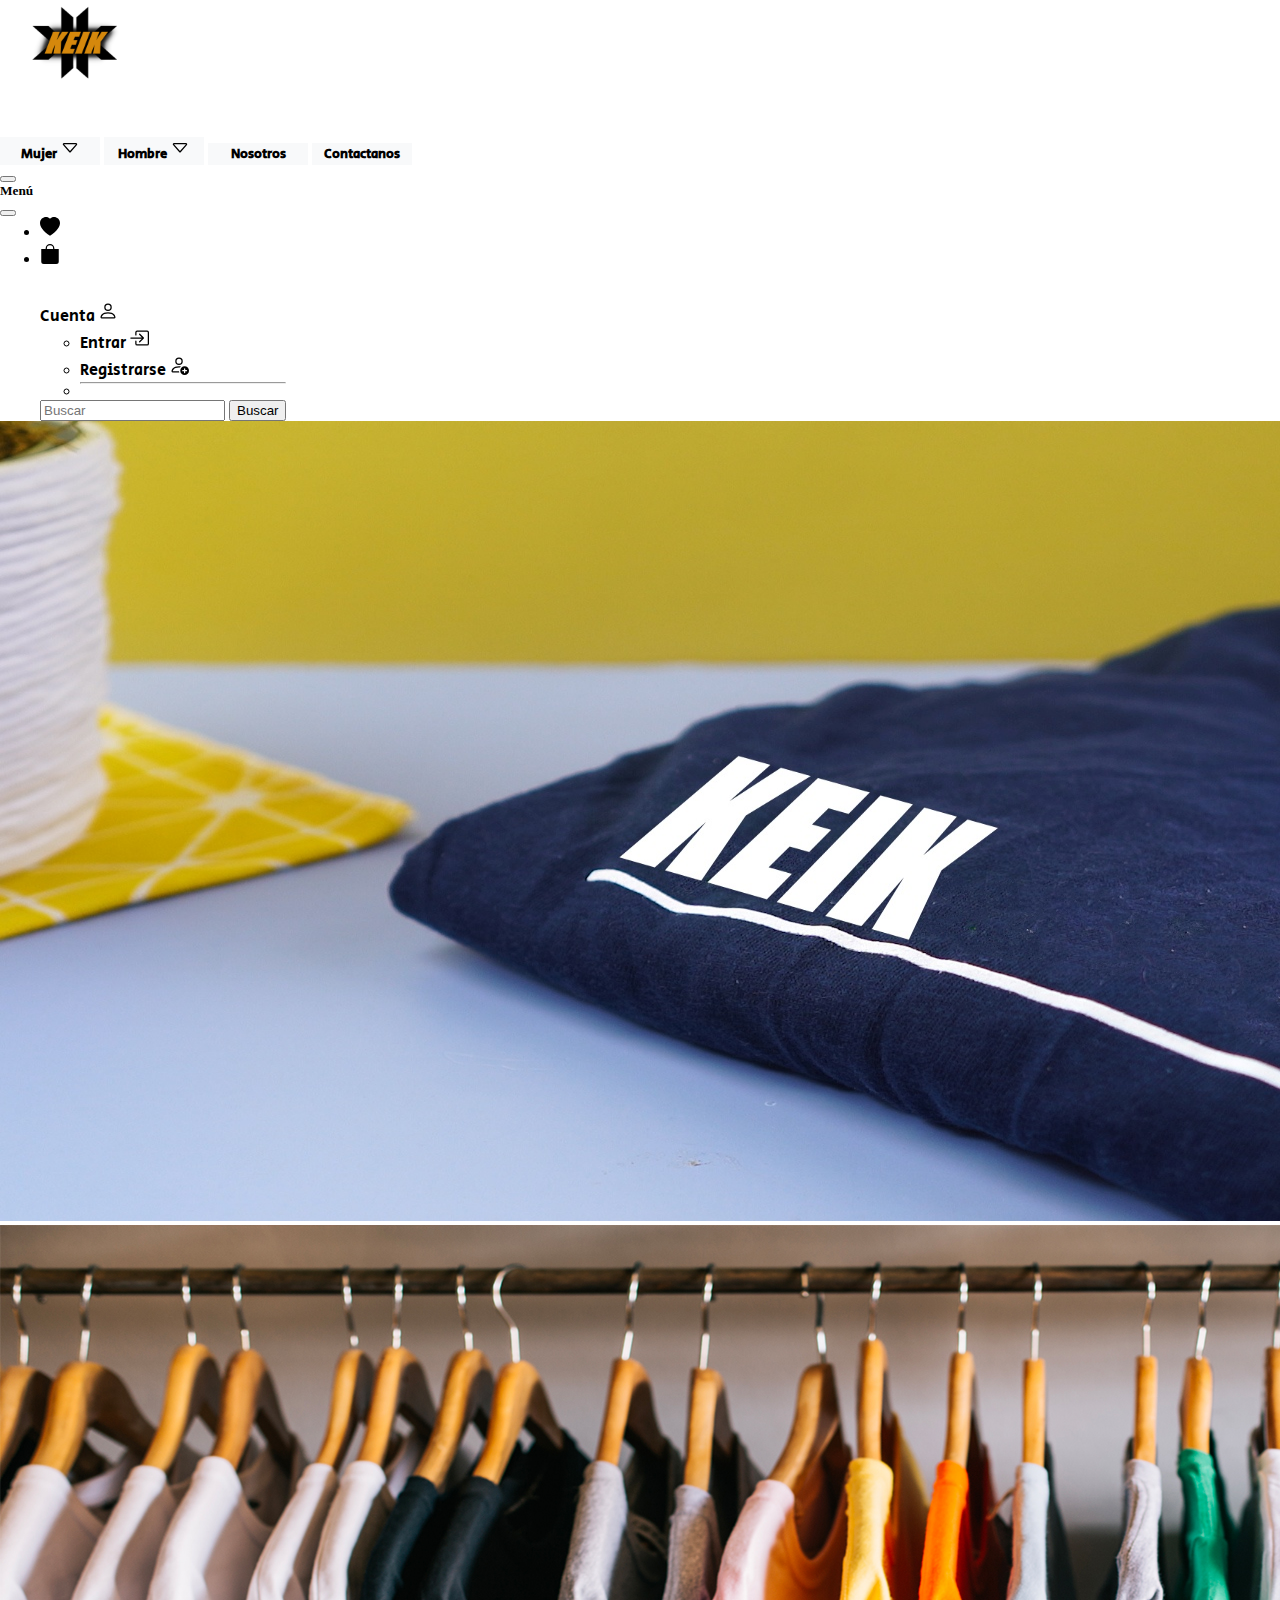
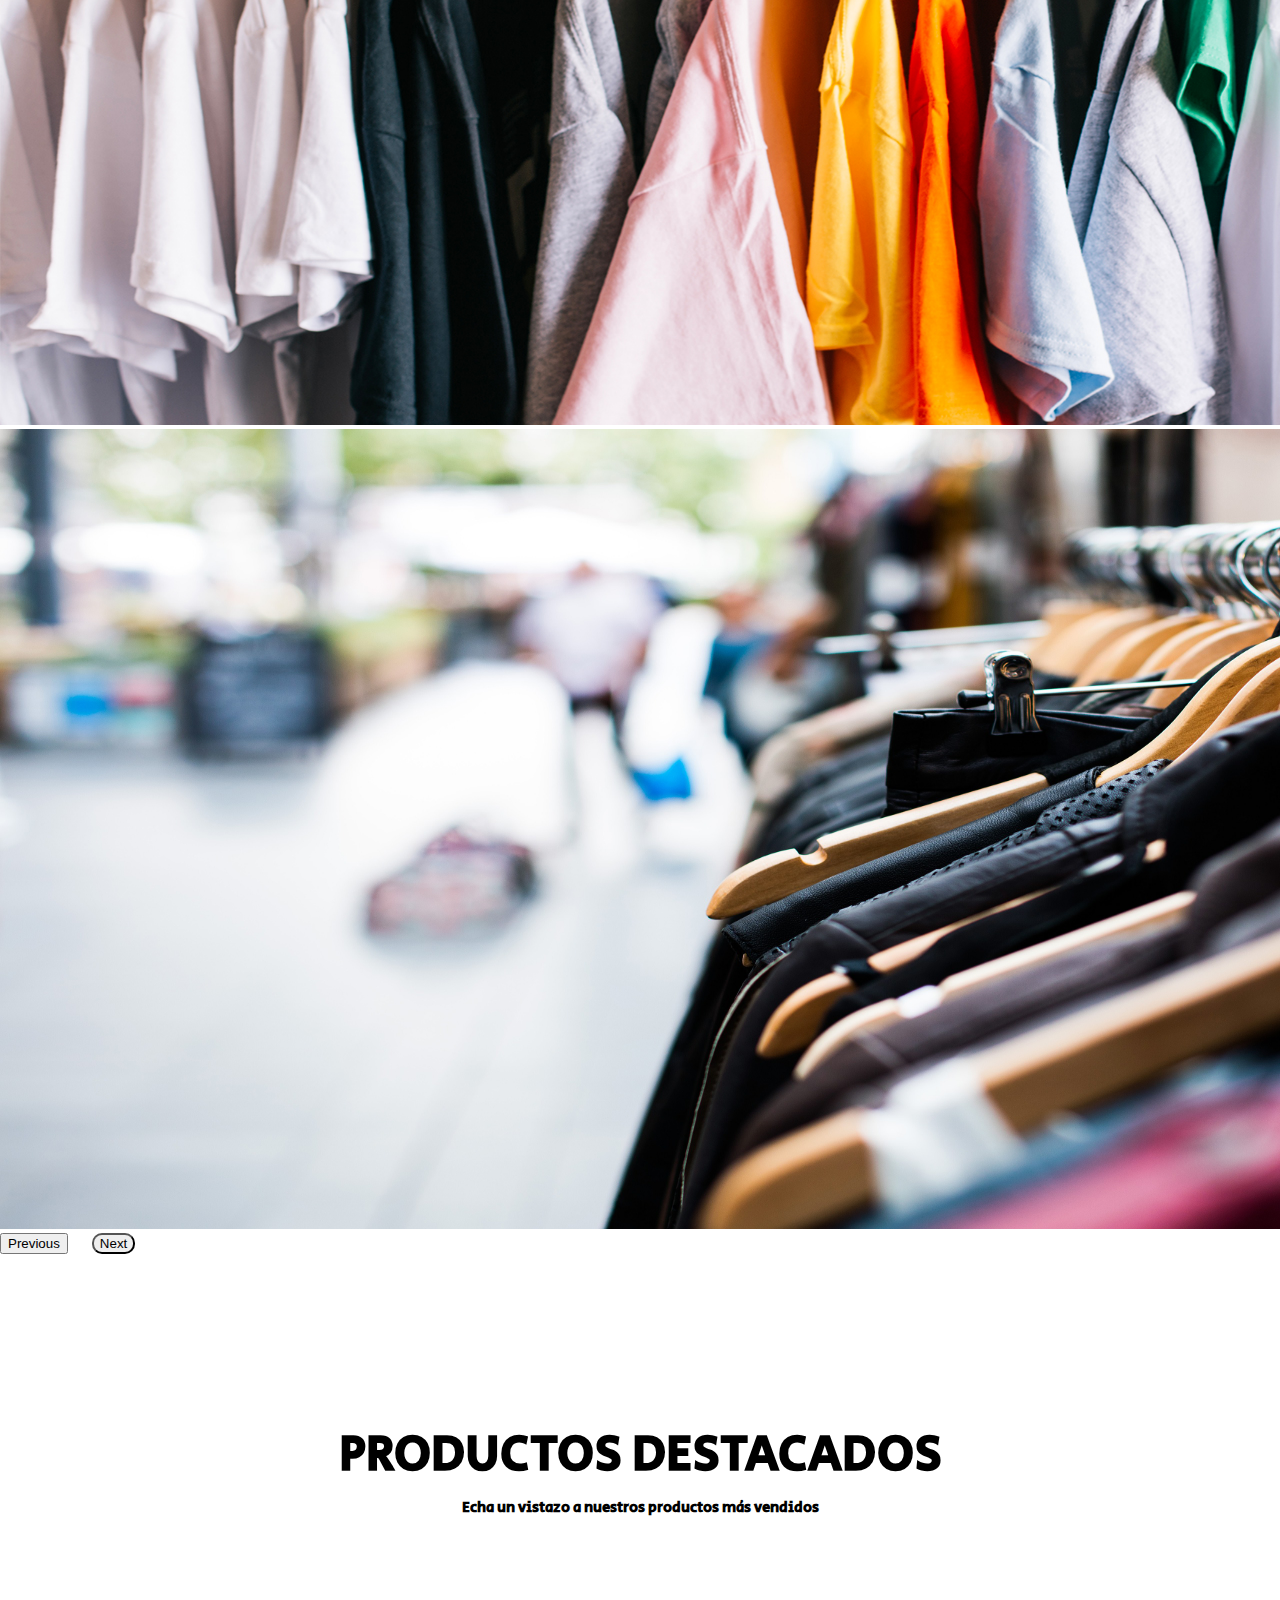
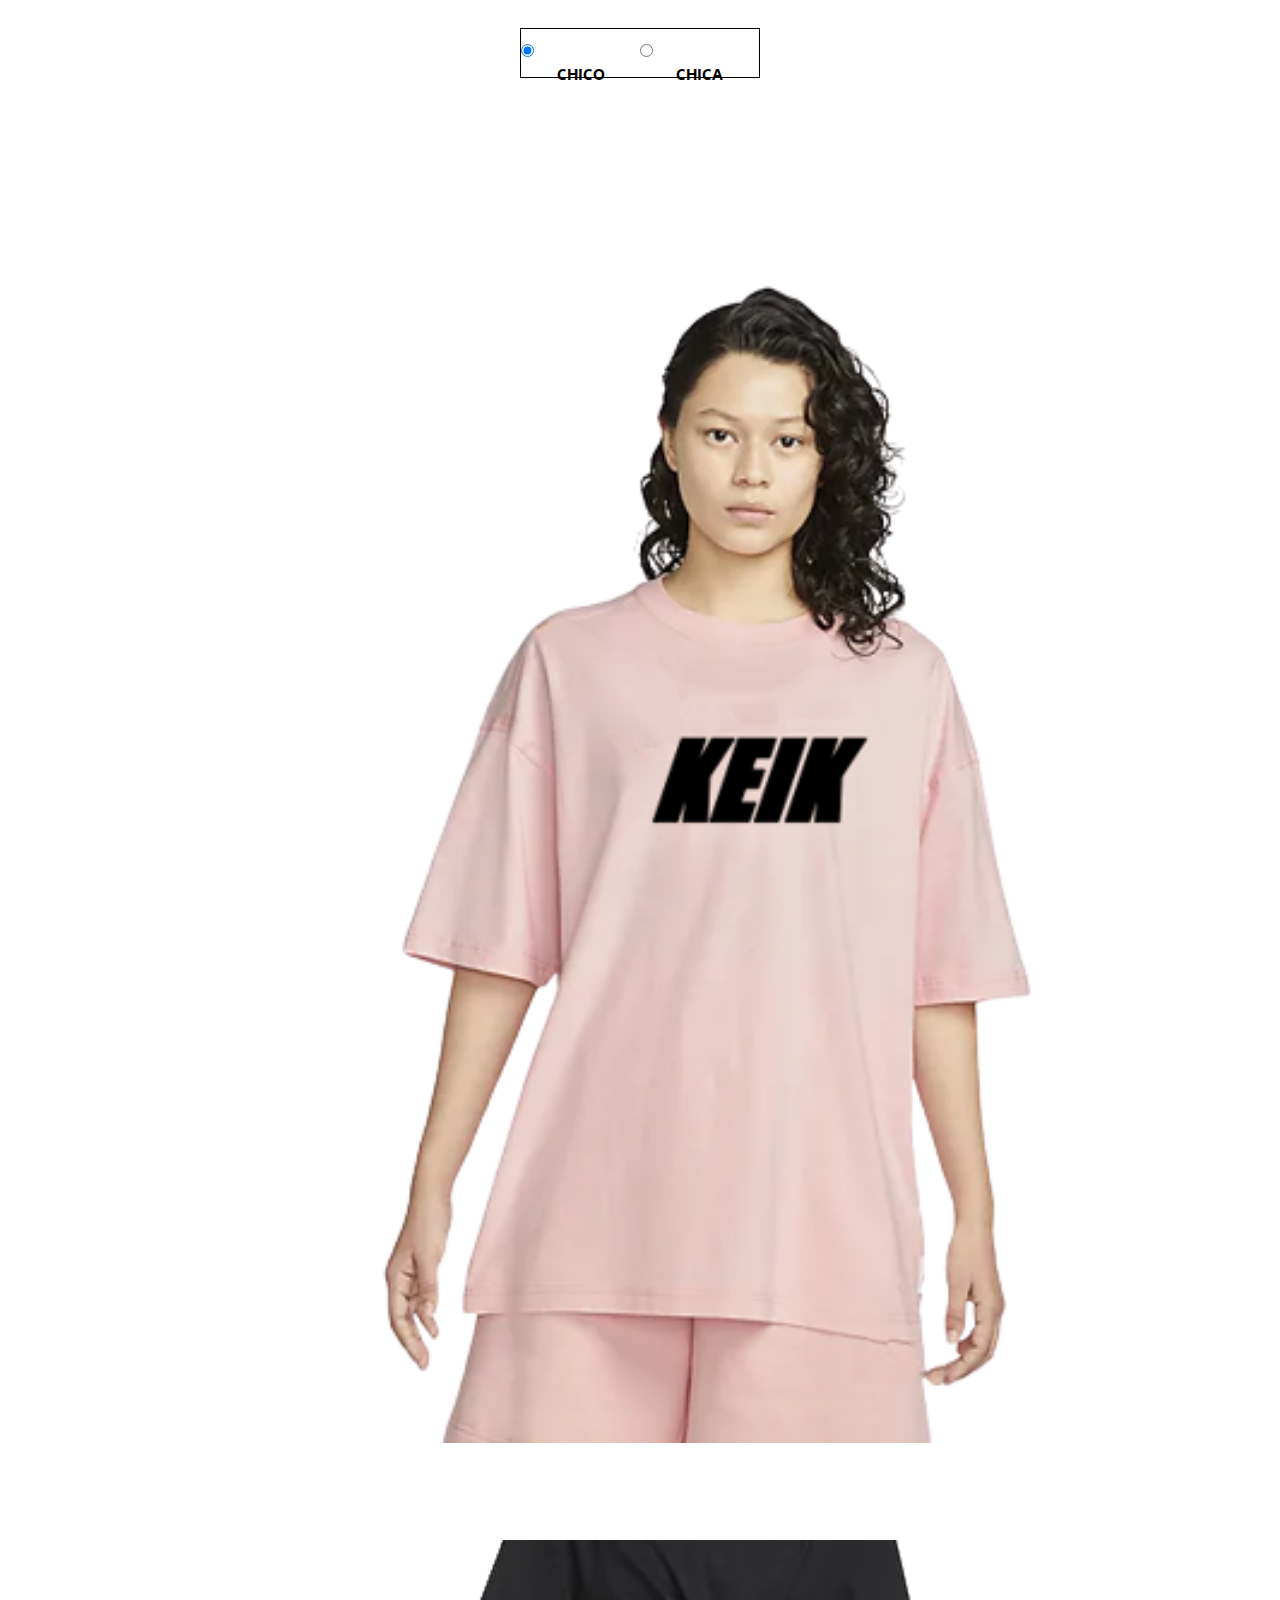
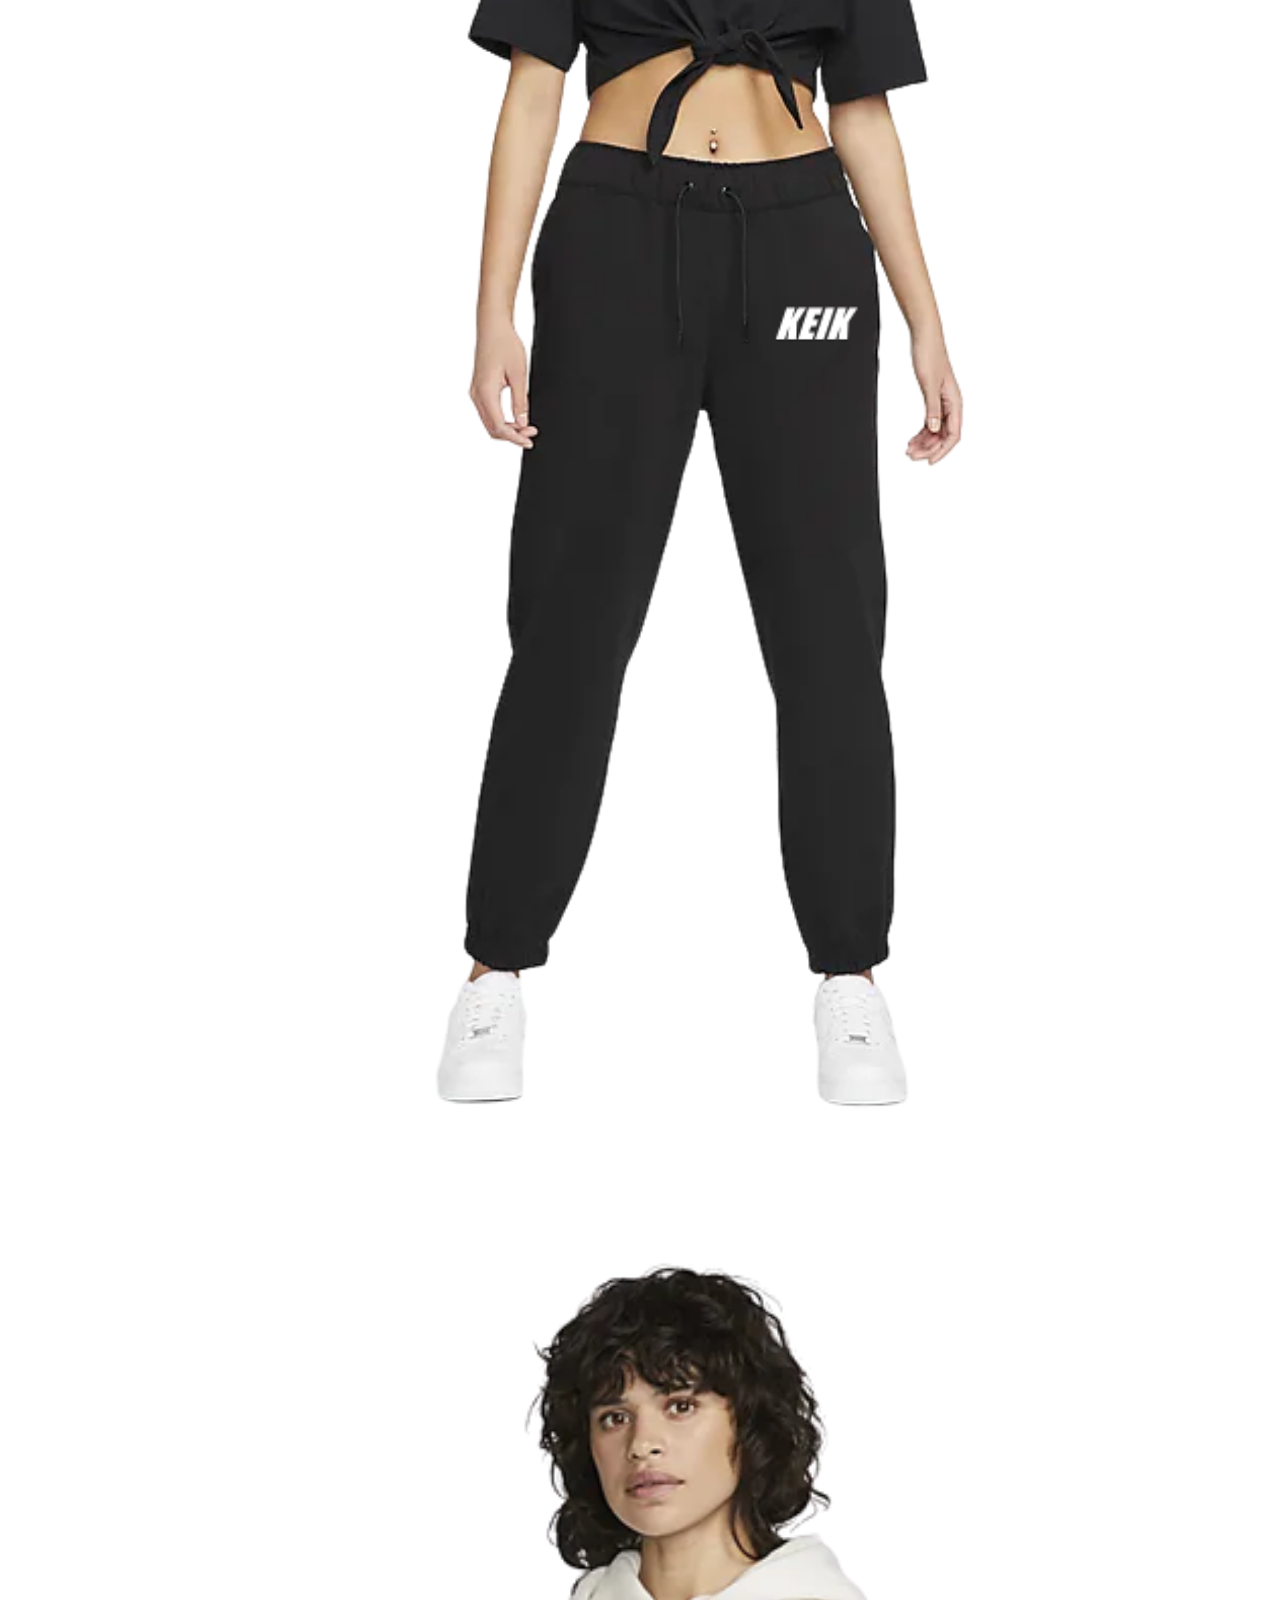
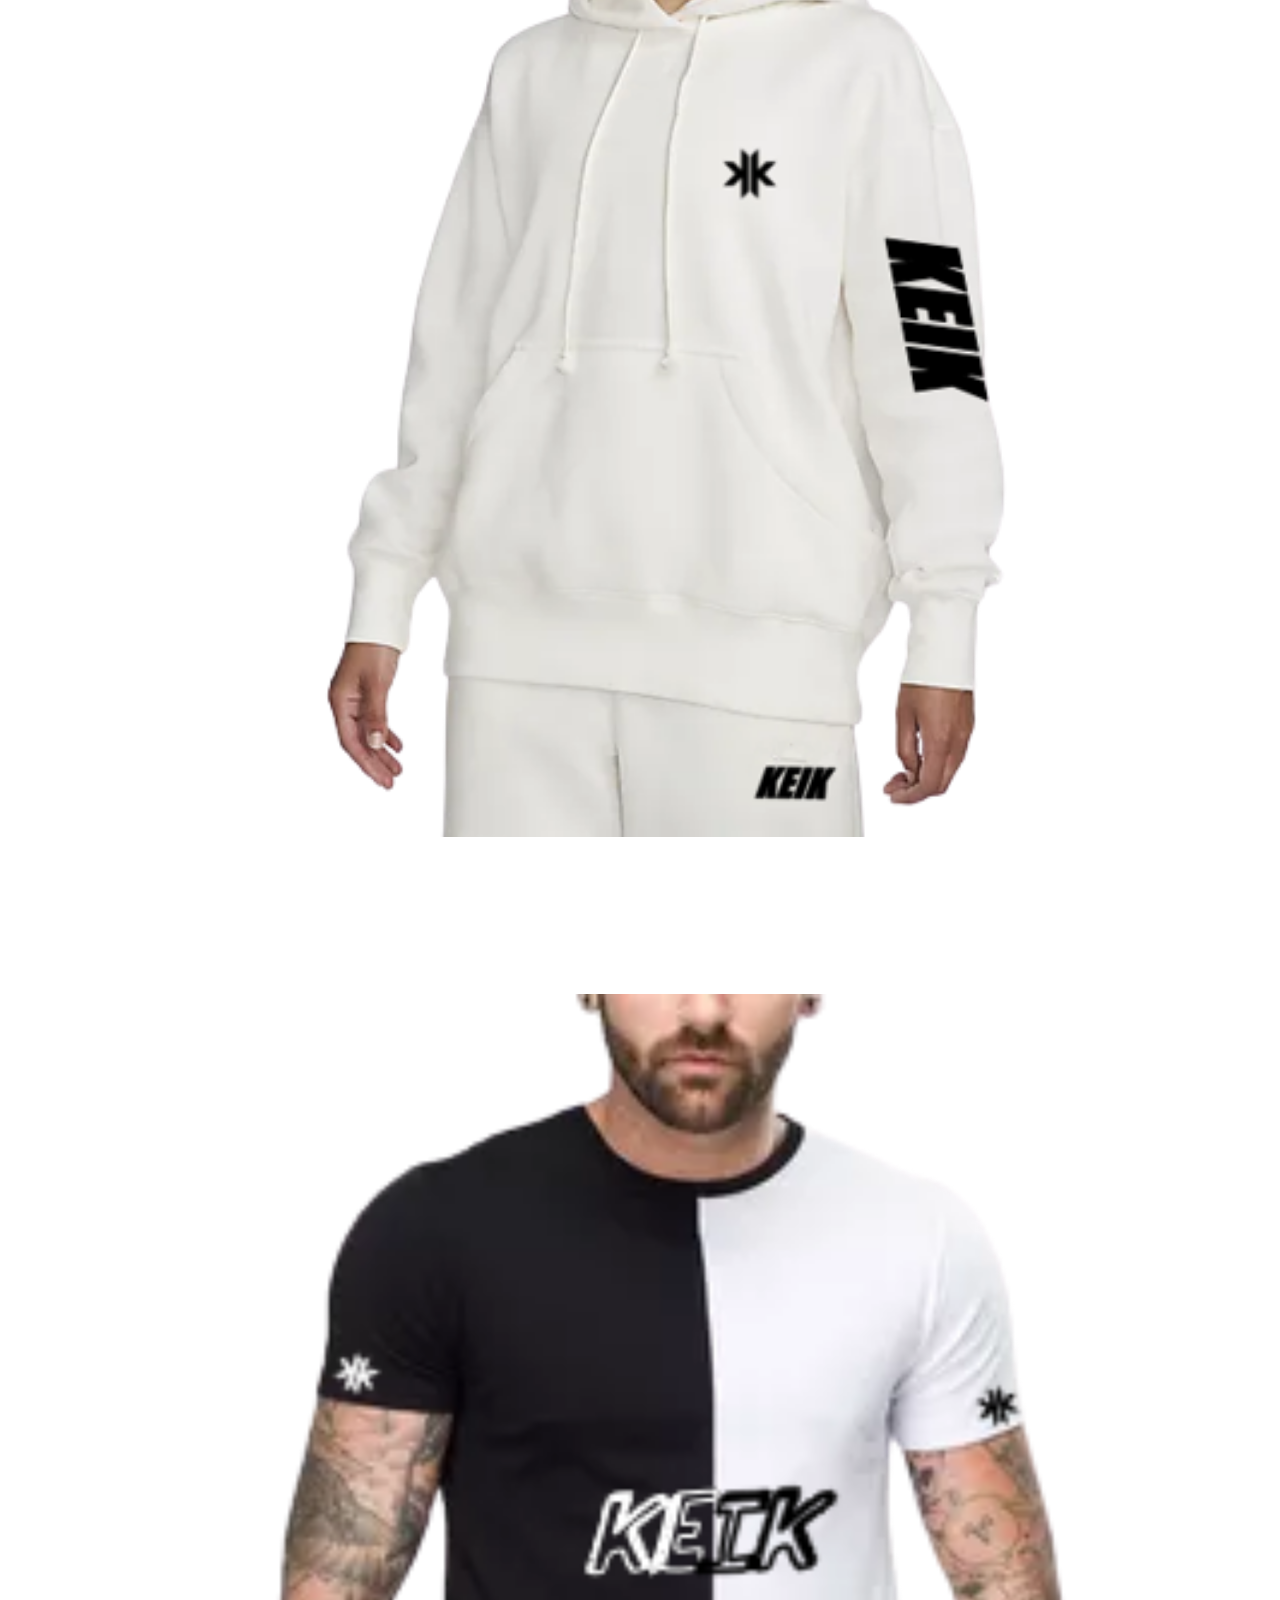
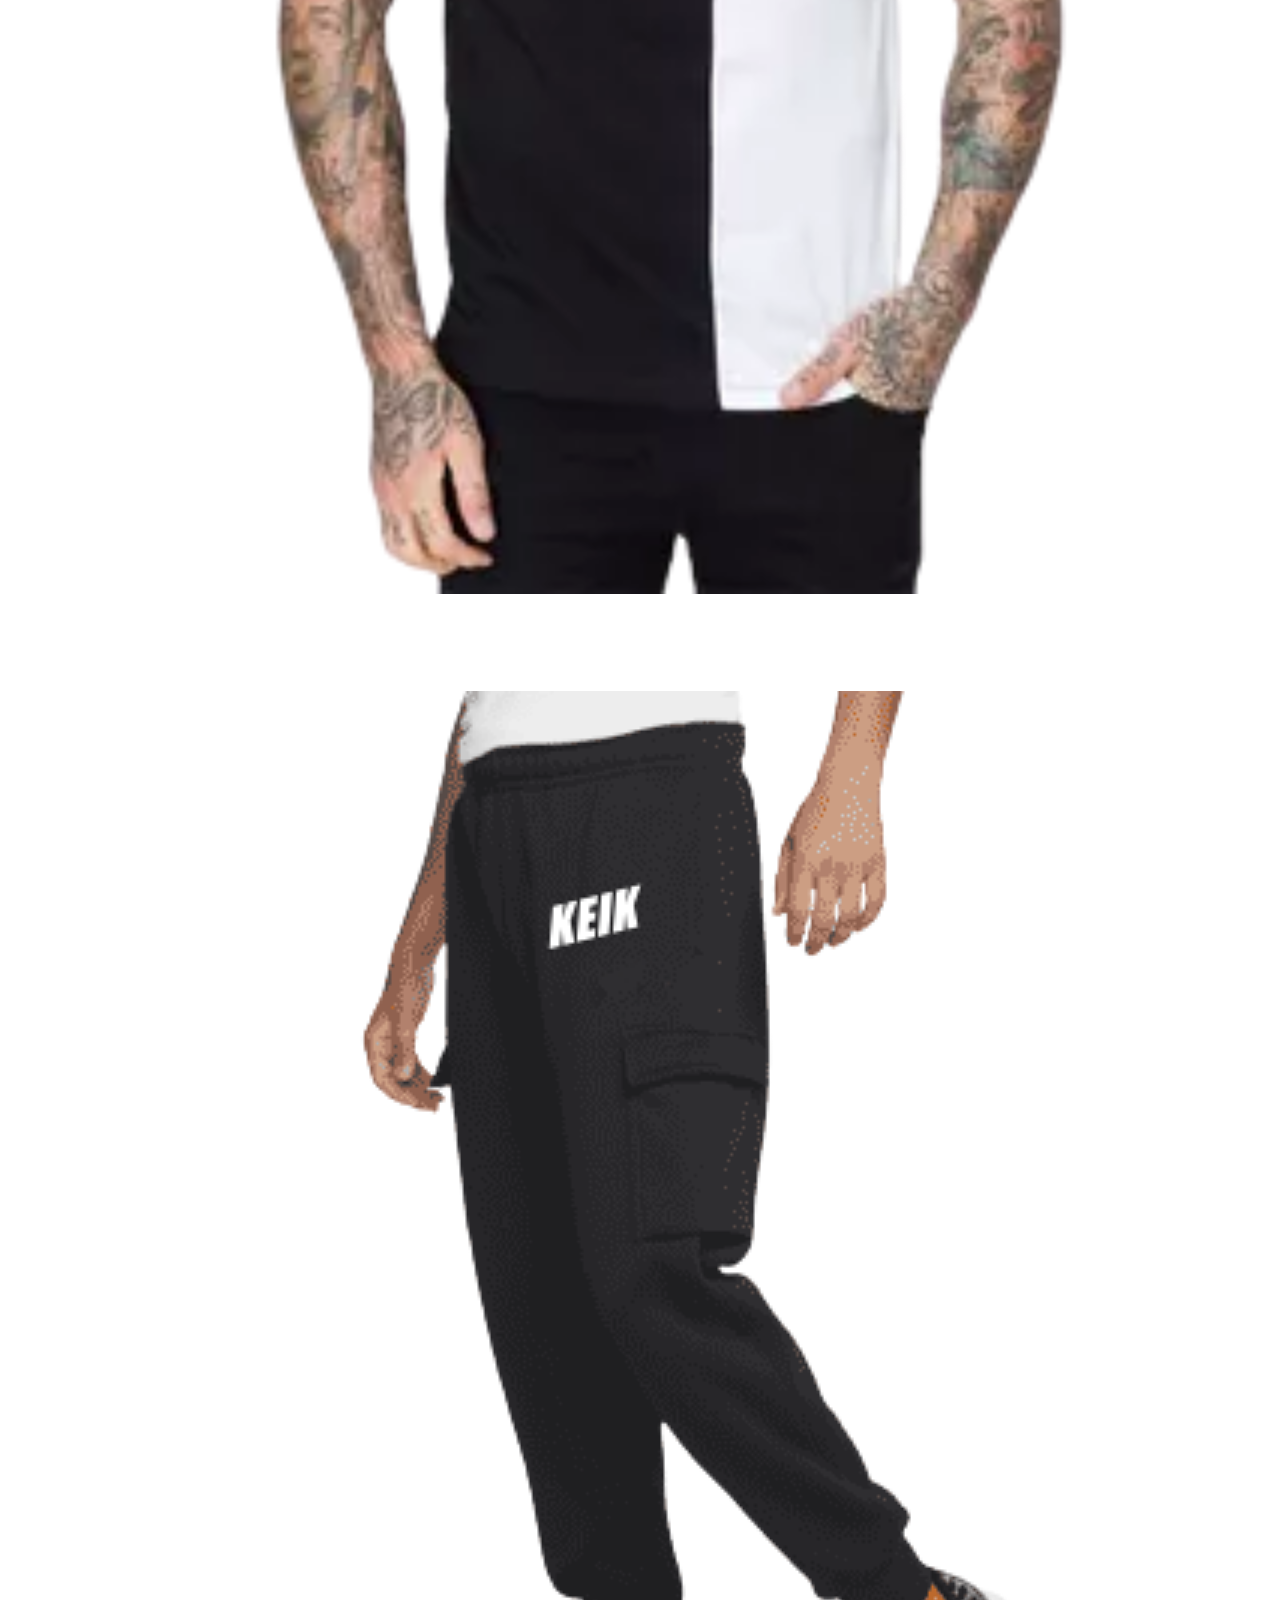
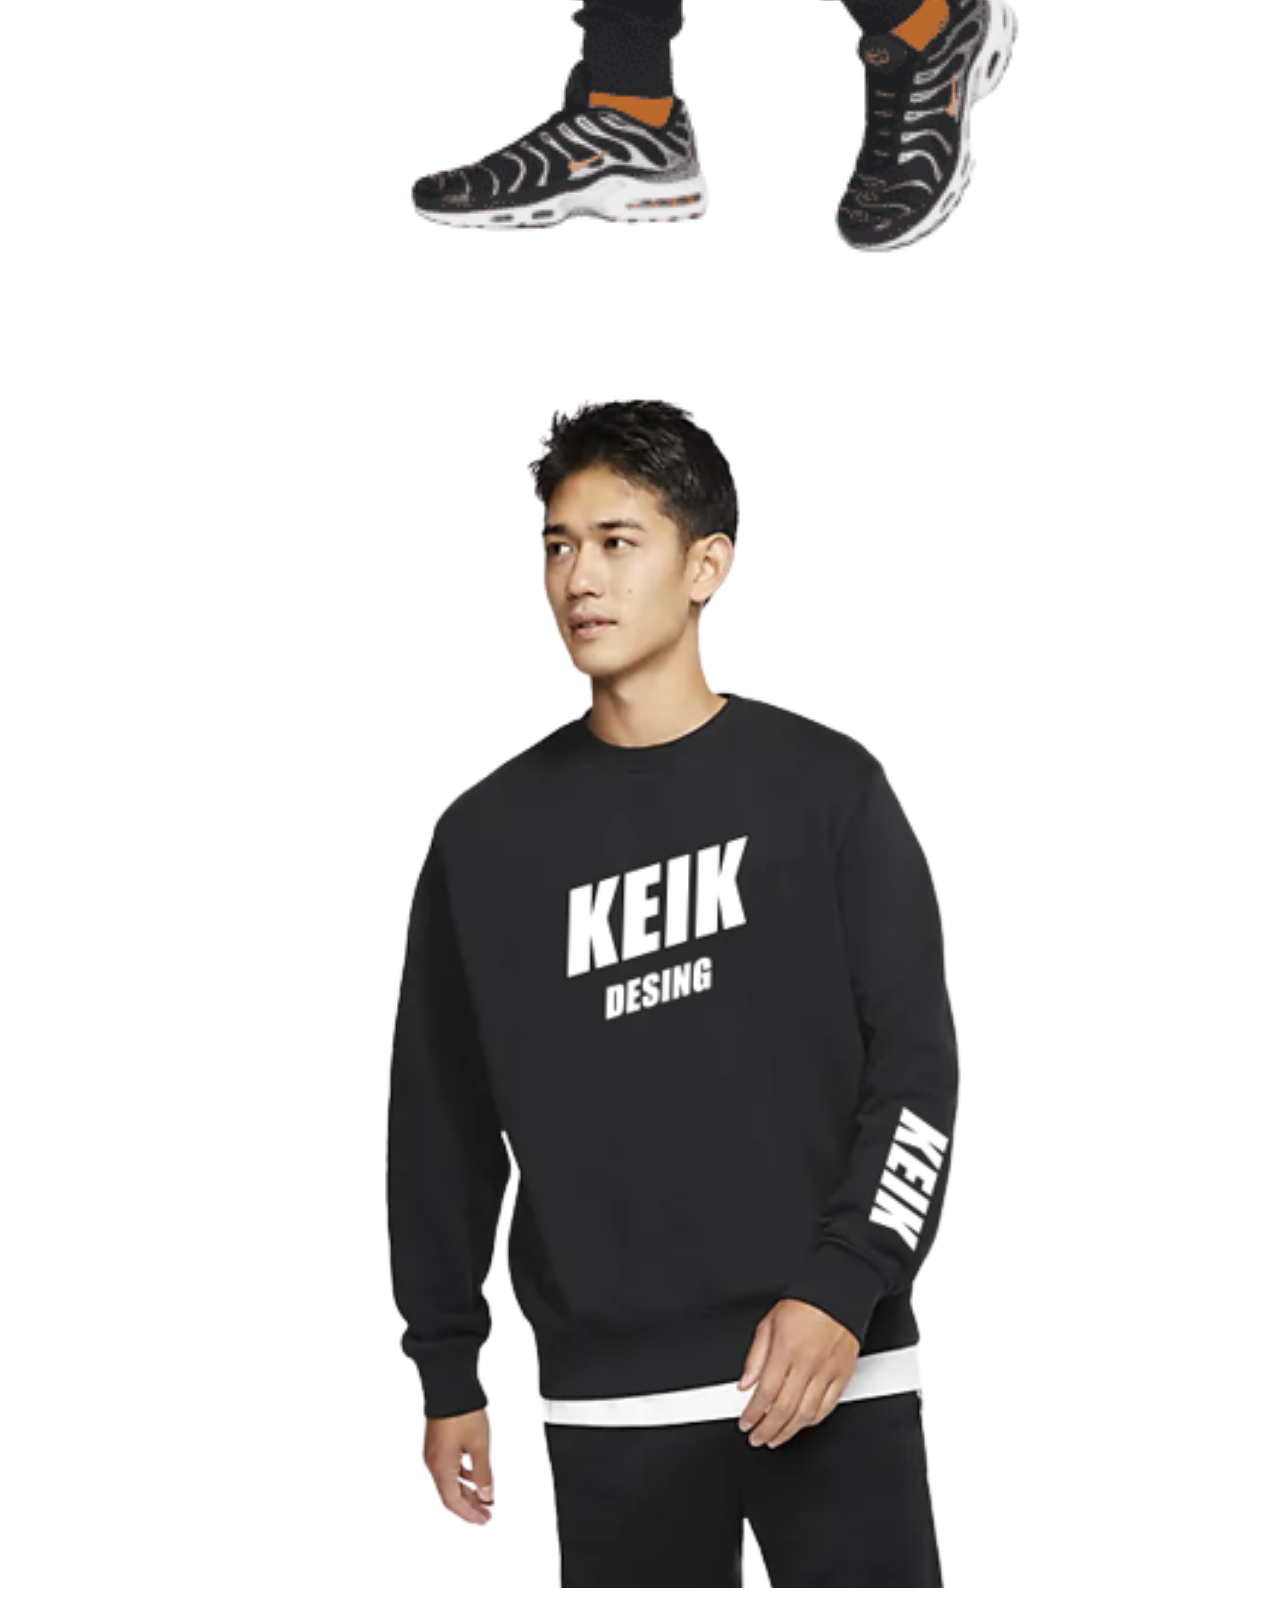
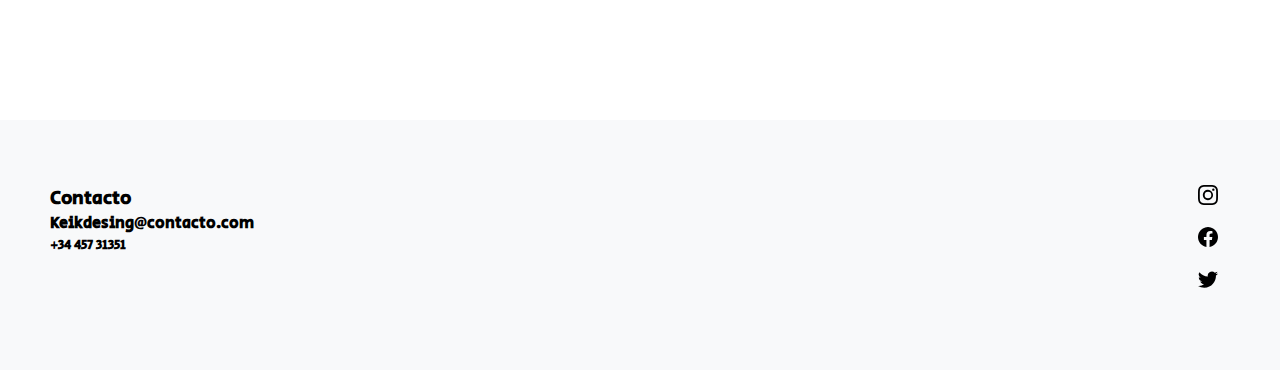
<file: index.html>
<!DOCTYPE html>
<html lang="en">

<head>
  <meta charset="UTF-8">
  <meta http-equiv="X-UA-Compatible" content="IE=edge">
  <meta name="viewport" content="width=device-width, initial-scale=1.0">
  <link rel="icon" type="image/png" href="Assets/Logos/Logo.png">
  <link rel="stylesheet" href="Assets/CSS/estilos.css">
  <title>Keik desing </title>
  <link href="https://cdn.jsdelivr.net/npm/bootstrap@5.2.3/dist/css/bootstrap.min.css" rel="stylesheet"
    integrity="sha384-rbsA2VBKQhggwzxH7pPCaAqO46MgnOM80zW1RWuH61DGLwZJEdK2Kadq2F9CUG65" crossorigin="anonymous">
  <link href="https://fonts.googleapis.com/css2?family=Secular+One&display=swap" rel="stylesheet">
</head>
<div class="contenedor">

  <body>
    <div class="contenedor">
      <header class="d-flex encabezado">
        <!-- Iconos y botones desplegables -->
        <div class="iconos">
          <nav class="navbar bg-light fixed-top">
            <div class="container-fluid">
              <a class="navbar-brand" href="#index.html">
                <img src="Assets/Logos/Logo.png" alt="Logo" class="logo">
              </a>
              <div>
                <nav class="botones-desplegables contenido-ordenador">
                  <div class="dropdown">
                    <button class="boton">Mujer
                      <svg xmlns="http://www.w3.org/2000/svg" width="16" height="16" fill="currentColor"
                        class="bi bi-caret-down" viewBox="0 0 16 16">
                        <path
                          d="M3.204 5h9.592L8 10.481 3.204 5zm-.753.659 4.796 5.48a1 1 0 0 0 1.506 0l4.796-5.48c.566-.647.106-1.659-.753-1.659H3.204a1 1 0 0 0-.753 1.659z" />
                      </svg>
                    </button>
                    <div class="dropdown-content">
                      <a href="Assets/Prendas-mujer/camiseta-mujer.html">Camisetas</a>
                      <a href="Assets/Prendas-mujer/pantalones-mujer.html">Pantalones</a>
                      <a href="Assets/Prendas-mujer/accesorios-mujer.html">Accesorios</a>
                      <a href="Assets/Prendas-mujer/segunda-mano-mujer.html">Segunda mano</a>
                    </div>
                  </div>
                  <div class="dropdown">
                    <button class="boton">Hombre
                      <svg xmlns="http://www.w3.org/2000/svg" width="16" height="16" fill="currentColor"
                        class="bi bi-caret-down" viewBox="0 0 16 16">
                        <path
                          d="M3.204 5h9.592L8 10.481 3.204 5zm-.753.659 4.796 5.48a1 1 0 0 0 1.506 0l4.796-5.48c.566-.647.106-1.659-.753-1.659H3.204a1 1 0 0 0-.753 1.659z" />
                      </svg>
                    </button>
                    <div class="dropdown-content">
                      <a href="Assets/Prendas-hombre/camiseta-hombre.html">Camisetas</a>
                      <a href="Assets/Prendas-hombre/pantalones-hombre.html">Pantalones</a>
                      <a href="Assets/Prendas-hombre/accesorios-hombre.html">Accesorios</a>
                      <a href="Assets/Prendas-hombre/segunda-mano.html">Segunda mano</a>
                    </div>
                  </div>

                  <div class="dropdown">
                    <a href="Assets/Lugares/nosotros.html">
                      <button class="boton">
                        Nosotros
                      </button>
                    </a>
                  </div>

                  <div class="dropdown">
                    <a href="Assets/Lugares/contacto.html">
                      <button class="boton">
                        Contactanos
                      </button>
                    </a>
                  </div>
                </nav>
              </div>
              <button class="navbar-toggler" type="button" data-bs-toggle="offcanvas" data-bs-target="#offcanvasNavbar"
                aria-controls="offcanvasNavbar">
                <span class="navbar-toggler-icon"></span>
              </button>
              <div class="offcanvas offcanvas-end" tabindex="-1" id="offcanvasNavbar"
                aria-labelledby="offcanvasNavbarLabel">
                <div class="offcanvas-header">
                  <h5 class="offcanvas-title" id="offcanvasNavbarLabel">Menú</h5>
                  <button type="button" class="btn-close" data-bs-dismiss="offcanvas" aria-label="Close"></button>
                </div>
                <div class="offcanvas-body">
                  <ul class="navbar-nav justify-content-end flex-grow-1 pe-3">
                    <li class="nav-item">
                      <a class="nav-link active" aria-current="page" href="Assets/Lugares/favoritos.html">
                        <svg xmlns="http://www.w3.org/2000/svg" width="16" height="16" fill="currentColor"
                          class="bi bi-heart-fill" viewBox="0 0 16 16">
                          <path fill-rule="evenodd"
                            d="M8 1.314C12.438-3.248 23.534 4.735 8 15-7.534 4.736 3.562-3.248 8 1.314z" />
                        </svg>
                      </a>
                    </li>
                    <li class="nav-item">
                      <a class="nav-link" href="Assets/Lugares/cesta.html">
                        <svg xmlns="http://www.w3.org/2000/svg" width="16" height="16" fill="currentColor"
                          class="bi bi-bag-fill" viewBox="0 0 16 16">
                          <path
                            d="M8 1a2.5 2.5 0 0 1 2.5 2.5V4h-5v-.5A2.5 2.5 0 0 1 8 1zm3.5 3v-.5a3.5 3.5 0 1 0-7 0V4H1v10a2 2 0 0 0 2 2h10a2 2 0 0 0 2-2V4h-3.5z" />
                        </svg>
                      </a>
                    </li>

                    <div>
                      <nav class="botones-desplegables contenido-movil ">
                        <div class="dropdown">
                          <button class="boton contendio contenido-movil">Mujer
                            <svg xmlns="http://www.w3.org/2000/svg" width="16" height="16" fill="currentColor"
                              class="bi bi-caret-down" viewBox="0 0 16 16">
                              <path
                                d="M3.204 5h9.592L8 10.481 3.204 5zm-.753.659 4.796 5.48a1 1 0 0 0 1.506 0l4.796-5.48c.566-.647.106-1.659-.753-1.659H3.204a1 1 0 0 0-.753 1.659z" />
                            </svg>
                          </button>
                          <div class="dropdown-content">
                            <a href="Assets/Prendas-mujer/camiseta-mujer.html">Camisetas</a>
                            <a href="Assets/Prendas-mujer/pantalones-mujer.html">Pantalones</a>
                            <a href="Assets/Prendas-mujer/accesorios-mujer.html">Accesorios</a>
                            <a href="Assets/Prendas-mujer/segunda-mano-mujer.html">Segunda mano</a>
                          </div>
                        </div>

                        <div class="dropdown">
                          <button class="boton contenido-movil">Hombre
                            <svg xmlns="http://www.w3.org/2000/svg" width="16" height="16" fill="currentColor"
                              class="bi bi-caret-down" viewBox="0 0 16 16">
                              <path
                                d="M3.204 5h9.592L8 10.481 3.204 5zm-.753.659 4.796 5.48a1 1 0 0 0 1.506 0l4.796-5.48c.566-.647.106-1.659-.753-1.659H3.204a1 1 0 0 0-.753 1.659z" />
                            </svg>
                          </button>
                          <div class="dropdown-content">
                            <a href="Assets/Prendas-hombre/camiseta-hombre.html">Camisetas</a>
                            <a href="Assets/Prendas-hombre/pantalones-hombre.html">Pantalones</a>
                            <a href="Assets/Prendas-hombre/accesorios-hombre.html">Accesorios</a>
                            <a href="Assets/Prendas-hombre/segunda-mano.html">Segunda mano</a>
                          </div>
                        </div>

                        <div class="dropdown">
                          <a class="contenido-movil" href="Assets/Lugares/nosotros.html">
                            <button class="boton contenido-movil">
                              Nosotros
                            </button>
                          </a>
                        </div>

                        <div class="dropdown">
                          <a class="contenido-movil" href="Assets/Lugares/contacto.html">
                            <button class="boton contenido-movil">
                              Contactanos
                            </button>
                          </a>
                        </div>
                      </nav>

                      <li class="nav-item dropdown">
                        <a class="nav-link dropdown-toggle" href="#" role="button" data-bs-toggle="dropdown"
                          aria-expanded="false">
                          Cuenta
                          <svg xmlns="http://www.w3.org/2000/svg" width="16" height="16" fill="currentColor"
                            class="bi bi-person" viewBox="0 0 16 16">
                            <path
                              d="M8 8a3 3 0 1 0 0-6 3 3 0 0 0 0 6Zm2-3a2 2 0 1 1-4 0 2 2 0 0 1 4 0Zm4 8c0 1-1 1-1 1H3s-1 0-1-1 1-4 6-4 6 3 6 4Zm-1-.004c-.001-.246-.154-.986-.832-1.664C11.516 10.68 10.289 10 8 10c-2.29 0-3.516.68-4.168 1.332-.678.678-.83 1.418-.832 1.664h10Z" />
                          </svg>
                        </a>
                        <ul class="dropdown-menu">
                          <li><a class="dropdown-item" href="Assets/Lugares/login.html">Entrar
                              <svg xmlns="http://www.w3.org/2000/svg" width="16" height="16" fill="currentColor"
                                class="bi bi-box-arrow-in-right" viewBox="0 0 16 16">
                                <path fill-rule="evenodd"
                                  d="M6 3.5a.5.5 0 0 1 .5-.5h8a.5.5 0 0 1 .5.5v9a.5.5 0 0 1-.5.5h-8a.5.5 0 0 1-.5-.5v-2a.5.5 0 0 0-1 0v2A1.5 1.5 0 0 0 6.5 14h8a1.5 1.5 0 0 0 1.5-1.5v-9A1.5 1.5 0 0 0 14.5 2h-8A1.5 1.5 0 0 0 5 3.5v2a.5.5 0 0 0 1 0v-2z" />
                                <path fill-rule="evenodd"
                                  d="M11.854 8.354a.5.5 0 0 0 0-.708l-3-3a.5.5 0 1 0-.708.708L10.293 7.5H1.5a.5.5 0 0 0 0 1h8.793l-2.147 2.146a.5.5 0 0 0 .708.708l3-3z" />
                              </svg>
                            </a></li>
                          <li><a class="dropdown-item" href="Assets/Lugares/registrarse.html">Registrarse
                              <svg xmlns="http://www.w3.org/2000/svg" width="16" height="16" fill="currentColor"
                                class="bi bi-person-add" viewBox="0 0 16 16">
                                <path
                                  d="M12.5 16a3.5 3.5 0 1 0 0-7 3.5 3.5 0 0 0 0 7Zm.5-5v1h1a.5.5 0 0 1 0 1h-1v1a.5.5 0 0 1-1 0v-1h-1a.5.5 0 0 1 0-1h1v-1a.5.5 0 0 1 1 0Zm-2-6a3 3 0 1 1-6 0 3 3 0 0 1 6 0ZM8 7a2 2 0 1 0 0-4 2 2 0 0 0 0 4Z" />
                                <path
                                  d="M8.256 14a4.474 4.474 0 0 1-.229-1.004H3c.001-.246.154-.986.832-1.664C4.484 10.68 5.711 10 8 10c.26 0 .507.009.74.025.226-.341.496-.65.804-.918C9.077 9.038 8.564 9 8 9c-5 0-6 3-6 4s1 1 1 1h5.256Z" />
                              </svg>
                            </a></li>
                          <li>
                            <hr class="dropdown-divider">
                          </li>
                      </li>
                  </ul>
                  <form class="d-flex mt-3" role="search">
                    <input class="form-control me-2" type="search" placeholder="Buscar" aria-label="Search">
                    <button class="btn btn-outline-success" type="submit">Buscar</button>
                  </form>
                </div>
              </div>
            </div>
          </nav>
        </div>

      </header>

      <!-- Barra de buscar -->
      <div>

      </div>
      <main>
        <!-- Carrusell de fotos -->
        <div id="carouselExampleControls" class="carousel slide contenido-ordenador contenido-ordenador"
          data-bs-ride="carousel">
          <div class="carousel-inner">
            <div class="carousel-item active">
              <img src="Assets/Logos/Doblada.jpg" class="d-block w-35 acomodar " alt="Camiseta">
            </div>
            <div class="carousel-item">
              <img src="Assets/Logos/Perchero2.jpg" class="d-block w-35 acomodar" alt="Camiseta">
            </div>
            <div class="carousel-item">
              <img src="Assets/Logos/Perchero1.jpg" class="d-block w-35 acomodar" alt="Camiseta">
            </div>
          </div>
          <button class="carousel-control-prev" type="button" data-bs-target="#carouselExampleControls"
            data-bs-slide="prev">
            <span class="carousel-control-prev-icon" aria-hidden="true"></span>
            <span class="visually-hidden">Previous</span>
          </button>
          <button class="carousel-control-next" type="button" data-bs-target="#carouselExampleControls"
            data-bs-slide="next">
            <span class="carousel-control-next-icon" aria-hidden="true"></span>
            <span class="visually-hidden">Next</span>
          </button>
        </div>


        <section id="proyectos" class="proyectos-recientes seccion-clara d-flex flex-column">
          <h1 class="seccion-titulo texto-negro">PRODUCTOS DESTACADOS</h1>
          <h2 class="seccion-subtitulo">Echa un vistazo a nuestros productos más vendidos</h2>
          <div class="accordion" id="accordionExample">
            <div class="btn-grou " role="group" aria-label="Basic radio toggle button group">

              <div class="botones-mostrar botones-movil" type="button" data-bs-toggle="collapse"
                data-bs-target="#collapseOne" aria-expanded="true" aria-controls="collapseOne">
                <input type="radio" class="btn-check" name="btnradio" id="btnradio1" autocomplete="on" checked>
                <label class=" botones-acordion" id="headingOne" for="btnradio1">CHICO
                </label>
              </div>

              <div button class="botones-mostrarc botones-movil" type="button" data-bs-toggle="collapse"
                data-bs-target="#collapseTwo" aria-expanded="true" aria-controls="collapseTwo">
                <input type="radio" class="btn-check" name="btnradio" id="btnradio2" autocomplete="on">
                <label class=" botones-acordion" for="btnradio2">CHICA</label>
              </div>
            </div>

            <div id="collapseTwo" class="accordion-collapse collapse" aria-labelledby="headingTwo"
              data-bs-parent="#accordionExample">
              <div class="accordion-body">
                <div class="container text-center proyectos-contenedor">
                  <div class="row">
                    <!-- OFERTA 1 chica -->
                    <div class="col-12 col-md-6 col-lg-4">
                      <div class="proyecto">
                        <img src="Assets/Prendas-mujer/FotosPrendas/Camiseta1m.png" alt="CAMISETA">
                        <div class="overlay">

                          <div class="iconos-contenedor">
                            <a href="Assets/Prendas-mujer/camiseta-mujer.html" rel="noopener noreferrer">
                              <button class="boton-destacado"> DETALLES</button>
                            </a>
                          </div>
                        </div>
                      </div>
                    </div>
                    <!-- OFERTA 2 chica -->
                    <div class="col-12 col-md-6 col-lg-4">
                      <div class="proyecto">
                        <img src="Assets/Prendas-mujer/FotosPrendas/Pantalones1m.png" alt="Camiseta">
                        <div class="overlay">
                          <div class="iconos-contenedor">
                            <a href="Assets/Prendas-mujer/pantalones-mujer.html" rel="noopener noreferrer">
                              <button class="boton-destacado"> DETALLES</button>
                            </a>

                          </div>
                        </div>
                      </div>
                    </div>
                    <!-- OFERTA 3 chica -->
                    <div class="col-12 col-md-6 col-lg-4">
                      <div class="proyecto">
                        <img src="Assets/Prendas-mujer/FotosPrendas/Sudadera1m.png" alt="Camiseta">
                        <div class="overlay">
                          <div class="iconos-contenedor">
                            <a href="Assets/Prendas-mujer" rel="noopener noreferrer">
                              <button class="boton-destacado"> DETALLES</button>
                            </a>
                          </div>
                        </div>
                      </div>
                    </div>

                  </div>
                </div>
              </div>
            </div>
            <div id="collapseOne" class="accordion-collapse collapse show" aria-labelledby="headingOne"
              data-bs-parent="#accordionExample">
              <div class="accordion-body">
                <div class="container text-center proyectos-contenedor">
                  <div class="row">
                    <!-- OFERTA 1 chico -->
                    <div class="col-12 col-md-6 col-lg-4">
                      <div class="proyecto">
                        <img src="Assets/Logos/Camiseta2.png" alt="CAMISETA">
                        <div class="overlay">

                          <div class="iconos-contenedor">
                            <a href="Assets/Prendas-hombre/camiseta-hombre.html" rel="noopener noreferrer">
                              <button class="boton-destacado"> DETALLES</button>
                            </a>
                          </div>
                        </div>
                      </div>
                    </div>
                    <!-- OFERTA 2 chico -->
                    <div class="col-12 col-md-6 col-lg-4">
                      <div class="proyecto">
                        <img src="Assets/Prendas-hombre/FotosPrendas/pantalones1h.png" alt="Camiseta">
                        <div class="overlay">
                          <div class="iconos-contenedor">
                            <a href="Assets/Prendas-hombre/camiseta-hombre.html">
                              <button class="boton-destacado"> DETALLES</button>
                            </a>

                          </div>
                        </div>
                      </div>
                    </div>
                    <!-- OFERTA 3 chico -->
                    <div class="col-12 col-md-6 col-lg-4">
                      <div class="proyecto">
                        <img src="Assets/Prendas-hombre/FotosPrendas/sudadera2h.png" alt="Camiseta">
                        <div class="overlay">
                          <div class="iconos-contenedor">
                            <a href="Assets/Prendas-hombre/camiseta-hombre.html" rel="noopener noreferrer">
                              <button class="boton-destacado"> DETALLES</button>
                            </a>
                          </div>
                        </div>
                      </div>
                    </div>

                  </div>
                </div>
              </div>
            </div>

          </div>
        </section>


      </main>



      <script src="https://cdn.jsdelivr.net/npm/bootstrap@5.2.3/dist/js/bootstrap.bundle.min.js"
        integrity="sha384-kenU1KFdBIe4zVF0s0G1M5b4hcpxyD9F7jL+jjXkk+Q2h455rYXK/7HAuoJl+0I4"
        crossorigin="anonymous"></script>
  </body>

  <footer>
    <section class="contenedor img-fluid">
      <div class="contacto">
        <h3>Contacto</h3>
        <h4>Keikdesing@contacto.com</h4>
        <h5>+34 457 31351</h5>
      </div>
      <div class="redes">
        <a href="">
          <div class="oculto">
            <svg xmlns="http://www.w3.org/2000/svg" width="16" height="16" fill="currentColor" class="bi bi-instagram"
              viewBox="0 0 16 16">
              <path
                d="M8 0C5.829 0 5.556.01 4.703.048 3.85.088 3.269.222 2.76.42a3.917 3.917 0 0 0-1.417.923A3.927 3.927 0 0 0 .42 2.76C.222 3.268.087 3.85.048 4.7.01 5.555 0 5.827 0 8.001c0 2.172.01 2.444.048 3.297.04.852.174 1.433.372 1.942.205.526.478.972.923 1.417.444.445.89.719 1.416.923.51.198 1.09.333 1.942.372C5.555 15.99 5.827 16 8 16s2.444-.01 3.298-.048c.851-.04 1.434-.174 1.943-.372a3.916 3.916 0 0 0 1.416-.923c.445-.445.718-.891.923-1.417.197-.509.332-1.09.372-1.942C15.99 10.445 16 10.173 16 8s-.01-2.445-.048-3.299c-.04-.851-.175-1.433-.372-1.941a3.926 3.926 0 0 0-.923-1.417A3.911 3.911 0 0 0 13.24.42c-.51-.198-1.092-.333-1.943-.372C10.443.01 10.172 0 7.998 0h.003zm-.717 1.442h.718c2.136 0 2.389.007 3.232.046.78.035 1.204.166 1.486.275.373.145.64.319.92.599.28.28.453.546.598.92.11.281.24.705.275 1.485.039.843.047 1.096.047 3.231s-.008 2.389-.047 3.232c-.035.78-.166 1.203-.275 1.485a2.47 2.47 0 0 1-.599.919c-.28.28-.546.453-.92.598-.28.11-.704.24-1.485.276-.843.038-1.096.047-3.232.047s-2.39-.009-3.233-.047c-.78-.036-1.203-.166-1.485-.276a2.478 2.478 0 0 1-.92-.598 2.48 2.48 0 0 1-.6-.92c-.109-.281-.24-.705-.275-1.485-.038-.843-.046-1.096-.046-3.233 0-2.136.008-2.388.046-3.231.036-.78.166-1.204.276-1.486.145-.373.319-.64.599-.92.28-.28.546-.453.92-.598.282-.11.705-.24 1.485-.276.738-.034 1.024-.044 2.515-.045v.002zm4.988 1.328a.96.96 0 1 0 0 1.92.96.96 0 0 0 0-1.92zm-4.27 1.122a4.109 4.109 0 1 0 0 8.217 4.109 4.109 0 0 0 0-8.217zm0 1.441a2.667 2.667 0 1 1 0 5.334 2.667 2.667 0 0 1 0-5.334z" />
            </svg>
          </div>
        </a>
        <a href="">
          <div class="oculto">
            <svg xmlns="http://www.w3.org/2000/svg" width="16" height="16" fill="currentColor" class="bi bi-facebook"
              viewBox="0 0 16 16">
              <path
                d="M16 8.049c0-4.446-3.582-8.05-8-8.05C3.58 0-.002 3.603-.002 8.05c0 4.017 2.926 7.347 6.75 7.951v-5.625h-2.03V8.05H6.75V6.275c0-2.017 1.195-3.131 3.022-3.131.876 0 1.791.157 1.791.157v1.98h-1.009c-.993 0-1.303.621-1.303 1.258v1.51h2.218l-.354 2.326H9.25V16c3.824-.604 6.75-3.934 6.75-7.951z" />
            </svg>
          </div>
        </a>
        <a href="">
          <div class="oculto">
            <svg xmlns="http://www.w3.org/2000/svg" width="16" height="16" fill="currentColor" class="bi bi-twitter"
              viewBox="0 0 16 16">
              <path
                d="M5.026 15c6.038 0 9.341-5.003 9.341-9.334 0-.14 0-.282-.006-.422A6.685 6.685 0 0 0 16 3.542a6.658 6.658 0 0 1-1.889.518 3.301 3.301 0 0 0 1.447-1.817 6.533 6.533 0 0 1-2.087.793A3.286 3.286 0 0 0 7.875 6.03a9.325 9.325 0 0 1-6.767-3.429 3.289 3.289 0 0 0 1.018 4.382A3.323 3.323 0 0 1 .64 6.575v.045a3.288 3.288 0 0 0 2.632 3.218 3.203 3.203 0 0 1-.865.115 3.23 3.23 0 0 1-.614-.057 3.283 3.283 0 0 0 3.067 2.277A6.588 6.588 0 0 1 .78 13.58a6.32 6.32 0 0 1-.78-.045A9.344 9.344 0 0 0 5.026 15z" />
            </svg>
          </div>

        </a>
    </section>
  </footer>


</div>
</div>

</html>
</file>
<file: Assets/CSS/estilos.css>
/*General*/
*{
    margin: 0;
}

.texto-negro{
  color: black;
}

.texto-blanco{
  color: white;
}

.contenedor{
    max-width: 1920px;
    margin: auto;
}
/*Encabezado*/




.logo{
    height: 100px;
    width: 150px;


}

.navegacion{
    display: flex;
    margin-top: 25px;
    font-size: 1.5rem;
    list-style: none;
    font-family: 'Secular One', sans-serif;
    width: 180px;
    padding-left: 10px;
    
}

.dropdown {
    display: inline-block;
    position: relative;
    padding-top: 30px;
    transition: all 0.2 ease;
  }
.dropdown-content {
    display: none;
    position: absolute;
    width: 100%;
    overflow: auto;
    width: 170px;
    box-shadow: 0px 10px 10px 0px rgba(159, 80, 2, 0.4);
    background-color: white;
    z-index: 3;
    transition: all 800ms ease;
  }
.dropdown:hover .dropdown-content {
    display: block;
    transition: all 800ms ease;
  }
.dropdown-content a {
    display: block;
    color: #000000;
    padding: 10px;
    text-decoration: none;
    transition: all 800ms ease;
  }
.dropdown-content a:hover {
    color: #ffffff;
    background-color: #ff6d00;
    transition: all 800ms ease;;
  }

.boton{
    background-color:#f8f9fa ;
    border: 0px;
    font-family: 'Secular One', sans-serif;
    width: 100px;
    font-weight: bold;
    
  }

  /* Main */

  .carousel-control-prev-icon{
    color: black;
    background-color: #000000;
    opacity: 0.5;
  }

  .carousel-control-next-icon{
    color: black;
    background-color: #000000;
    opacity: 0.5;
  }



  .acomodar{
    margin:  auto;
    margin-right: 800px;
    height: 800px;
    width: 1920px;
    
  }

  main div button{
    margin-right: 20px;
  }

  svg{
    color: black;
    height: 20px;
    width: 20px;

  }

  /* Galería de proyectos */

  .proyectos-recientes {
    margin-top: 10px;
    padding: 40px;
    font-family: 'Secular One', sans-serif;
    
  }
  
  .seccion-titulo{
    font-family: 'Secular One', sans-serif;
    font-size: 50px;
    text-align: center;
    padding-bottom: 5px;
  }
  
  .seccion-subtitulo{
    font-family: 'Secular One', sans-serif;
    font-size: 15px;
    text-align: center;
    padding-bottom: 10px;
  }
  .proyectos-recientes img {
    height: 100%;
    width: 100%;
    padding: 45px;
    border-radius: 10px;
    display: inline-block;
    transition: all 0.2s ease;

  }
  
  .proyectos-contenedor {
    padding-top: 20px;
    margin-bottom: 40px;
  }
  
  .overlay {
    transition: all 0.2s ease;
    opacity: 0;
    position: absolute;
    top: 50%;
    left: 50%;
    transform: translate(-50%, -50%);
    margin-left: 10px;
  }
  
  .overlay p {
    font-size: 25px;
    font-weight: bold;
    margin-bottom: 0;
  }
  
  .proyecto {
    position: relative;
  }
  
  .proyecto:hover img {
    opacity: 0.2;
  }
  
  .proyecto:hover .overlay {
    opacity: 1;
  }
  
  .overlay .iconos-contenedor {
    display: flex;
  }
  
  .overlay button {
    margin: 10px;
    border-radius: 10px;
    padding: 10px;
    background-color: transparent;
    color: rgb(0, 0, 0);
    box-shadow: 0px 10px 10px 0px rgba(91, 90, 90, 0.4);
    border: 0px;
    font-family: 'Secular One', sans-serif;
    width: 100px;
    font-weight: bold;
    

  }

.poverlay{
    margin-left: 60px;
    color: black;
}

.boton-destacado:hover {
  color:#ffffff
}

.contenido-movil{
  display: none;
}

.contenido-ordenador{
  display: block;
}

.navbar-toggler{
  position: absolute, right, top;
}


@media screen and (max-width: 768px) {
  .contenido-movil{
    display: block;
    color: #000000;
    padding: 5px;
    text-decoration: none;
    transition: all 0.2 ease;
    background-color: white;
    text-decoration: none;
    margin-left: 4.5px;;
    text-align: center;
  }
  
  .contenido-ordenador{
    display: none;
  }
  
  /*footer movil */
  footer section {
    background-color: #f8f9fa;
    display: grid;;
    font-family: 'Secular One', sans-serif;
    grid-template-columns: repeat(2, 1fr);
    grid-template-rows: repeat(5, 50px)
  }
  
  .contacto{
    font-size: 0.3rem;
    margin-left: px;
    padding-top: 50px;
  }
  
  .redes{
    grid-column-start:8;
    grid-column-end:9;
    grid-row-start: 2;
    grid-row-end: 4;
    margin: auto;
    text-align: center;
    margin-right: 15px;
    text-decoration: none;
  }

  a:link, a:visited, a:active {
    text-decoration:none;
    color: #000000;
    font-family: 'Secular One', sans-serif;
  
}
  .botones-moviles-ext{
    border: 1px solid #000000;
    padding: 15px;
    text-align: center;
  }
  
  .botones-movil{
    text-align: center;
    
  }
}

.carousel-control-next{
  border-radius: 10px;
}

.seccion-titulo{
  padding-top: 115px;
}

/*Footer*/ 

footer section {
  background-color: #f8f9fa;
  display: grid;;
  font-family: 'Secular One', sans-serif;
  grid-template-columns: repeat(8, 1fr);
  grid-template-rows: repeat(5, 50px)
}

.contacto{
  
  margin: 15px;
  margin-left: 50px;
  padding-top: 50px;
}

.redes{
  display: grid;
  grid-column-start:8;
  grid-column-end:9;
  grid-row-start: 2;
  grid-row-end: 4;
  margin: auto;
  text-align: center;
  
}
a:link, a:visited, a:active {
  text-decoration:none;
  color: #000000;
  font-family: 'Secular One', sans-serif;
 
  margin-top: 15px;
}
 footer div svg:hover{
  color: #ff6d00;
}

@media screen and (max-width: 768px) {
  .contenido-movil{
    display: block;
    color: #000000;
    padding: 5px;
    text-decoration: none;
    transition: all 0.2 ease;
    background-color: white;
    text-decoration: none;
    margin-left: 4.5px;;
    text-align: center;
  }
  
  .contenido-ordenador{
    display: none;
  }
  
  /*footer movil */
  footer section {
    background-color: #f8f9fa;
    display: grid;;
    font-family: 'Secular One', sans-serif;
    grid-template-columns: repeat(2, 1fr);
    grid-template-rows: repeat(5, 50px)
  }
  
  .contacto{
    font-size: 0.3rem;
    margin-left: 10px;
    padding-top: 50px;
  }
  
  .redes{
    grid-column-start:8;
    grid-column-end:9;
    grid-row-start: 2;
    grid-row-end: 4;
    margin: auto;
    text-align: center;
    margin-right: 15px;
    text-decoration: none;
  }

  a:link, a:visited, a:active {
    text-decoration:none;
    color: #000000;
    font-family: 'Secular One', sans-serif;
  
}
  .botones-moviles-ext{
    border: 1px solid #000000;
    padding: 15px;
    text-align: center;
  }
  
  .botones-movil{
    text-align: center;
    
  }
}

@media screen and (max-width: 1024px){
  .botones-movil{
    padding: 2px;
}
}


/* Botones chica-chico */
.btn-grou{
  display: grid;
  grid-template-columns: repeat(10, 1fr);
  grid-template-rows: repeat(5, 50px);
  margin: auto;
  
}

.botones-mostrar{
  grid-column-start: 5;
  grid-column-end: 6 ;
  grid-row-start: 3;
  grid-row-end: 3;
  padding-top: 12px;
  border-left: 1px solid #000000;
  border-bottom: 1px solid #000000;
  border-top: 1px solid #000000;
  transition: all 800ms ease;
}

.botones-mostrarc{
  grid-column-start: 6;
  grid-column-end: 7;
  grid-row-start: 3;
  grid-row-end: 3;
  grid-gap: 10px;
  border-right: 1px solid #000000;
  border-bottom: 1px solid #000000;
  border-top: 1px solid #000000;
  padding-top: 12px;
  transition: all 800ms ease;
}

.botones-acordion{
  display: block;;
  width: 100%;
  height: 100%;
  text-align: center;
  border-radius: 3px;
  transition: all 800ms ease;
  line-height: normal;
  position: relative;
  cursor: pointer;;
}



.botones-mostrar:hover, .botones-mostrarc:hover {
  background-color: #000000;
  border: #000000;
  transition: all 800ms ease;
  color: rgb(255, 255, 255);
}

@media screen and (max-width: 768px) {
  .botones-moviles-ext{
    border: 1px solid #000000;
    padding: 15px;
    text-align: center;
  }
  
  .botones-movil{
    text-align: center;
    
  }

  .botones-moviles-ext:hover{
  background-color: #000000;
  border: #000000;
  transition: all 800ms ease;
  color: rgb(255, 255, 255);

}

}
</file>
